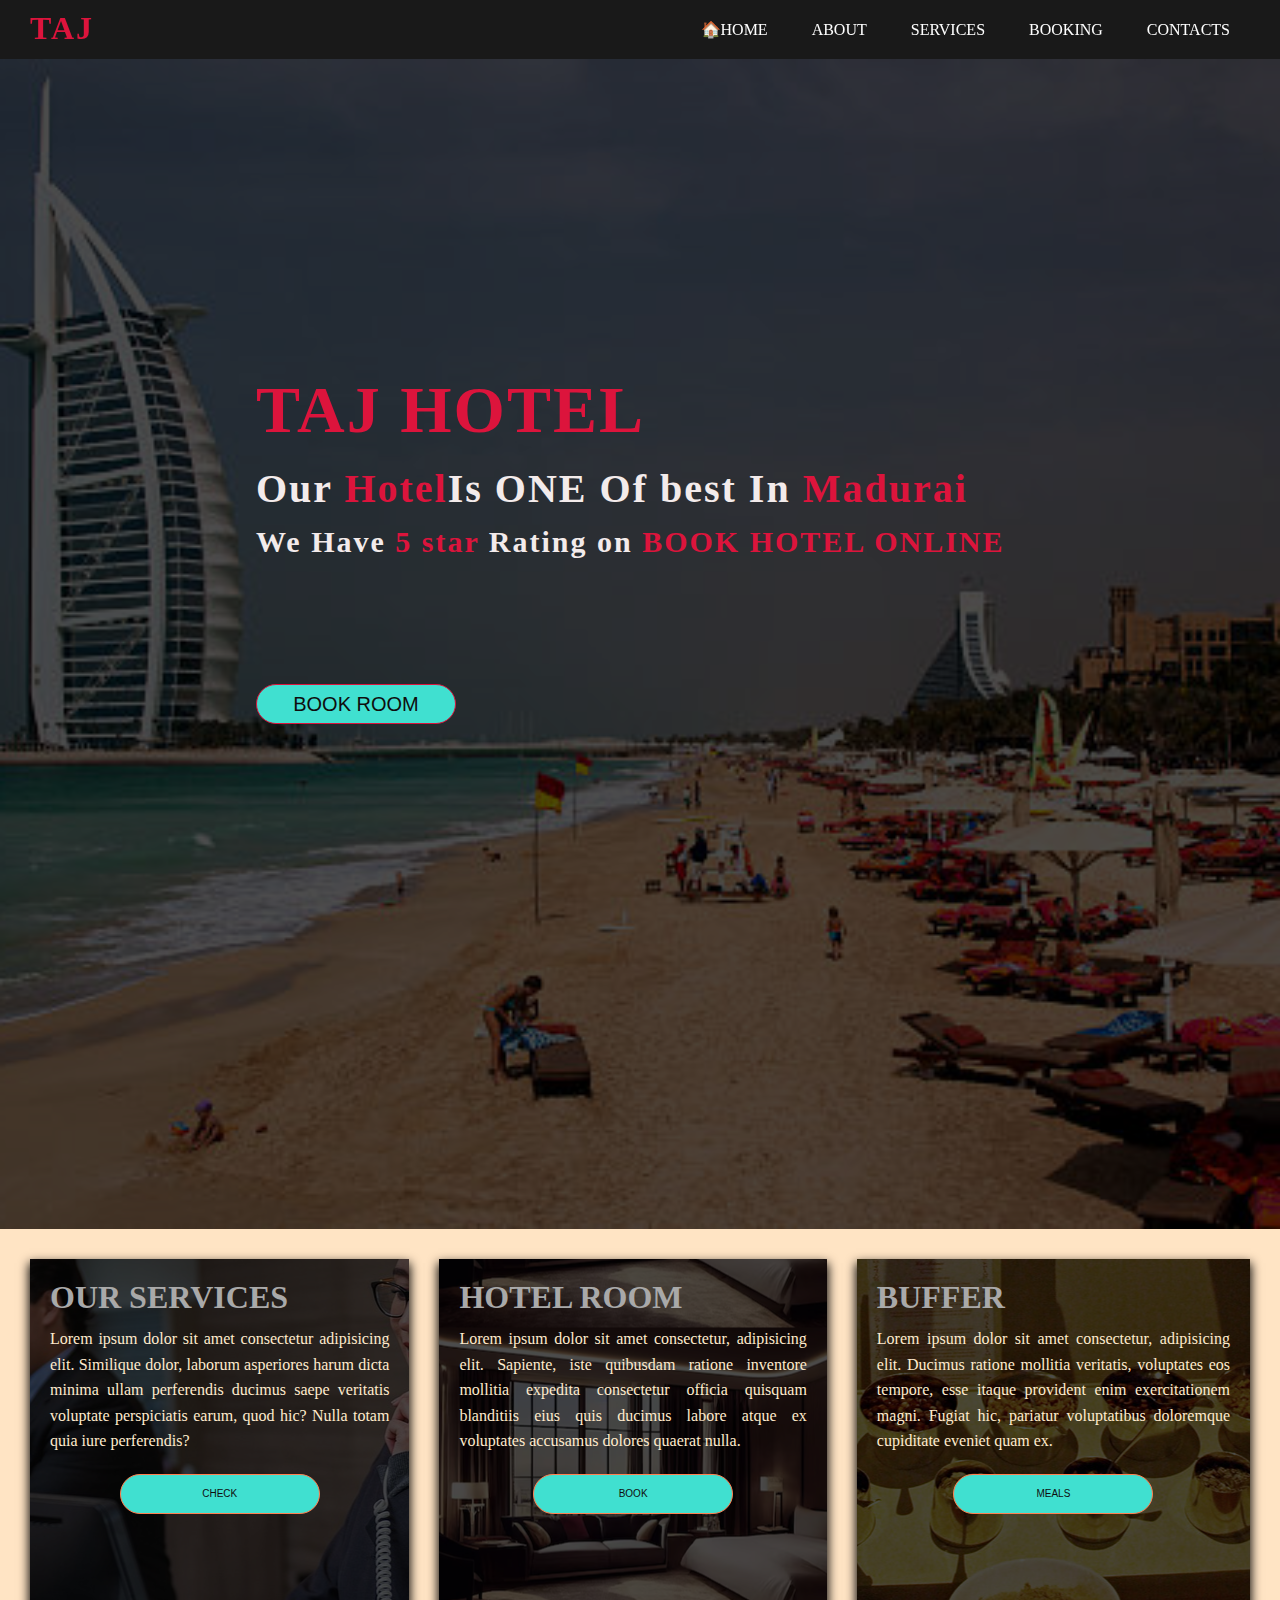
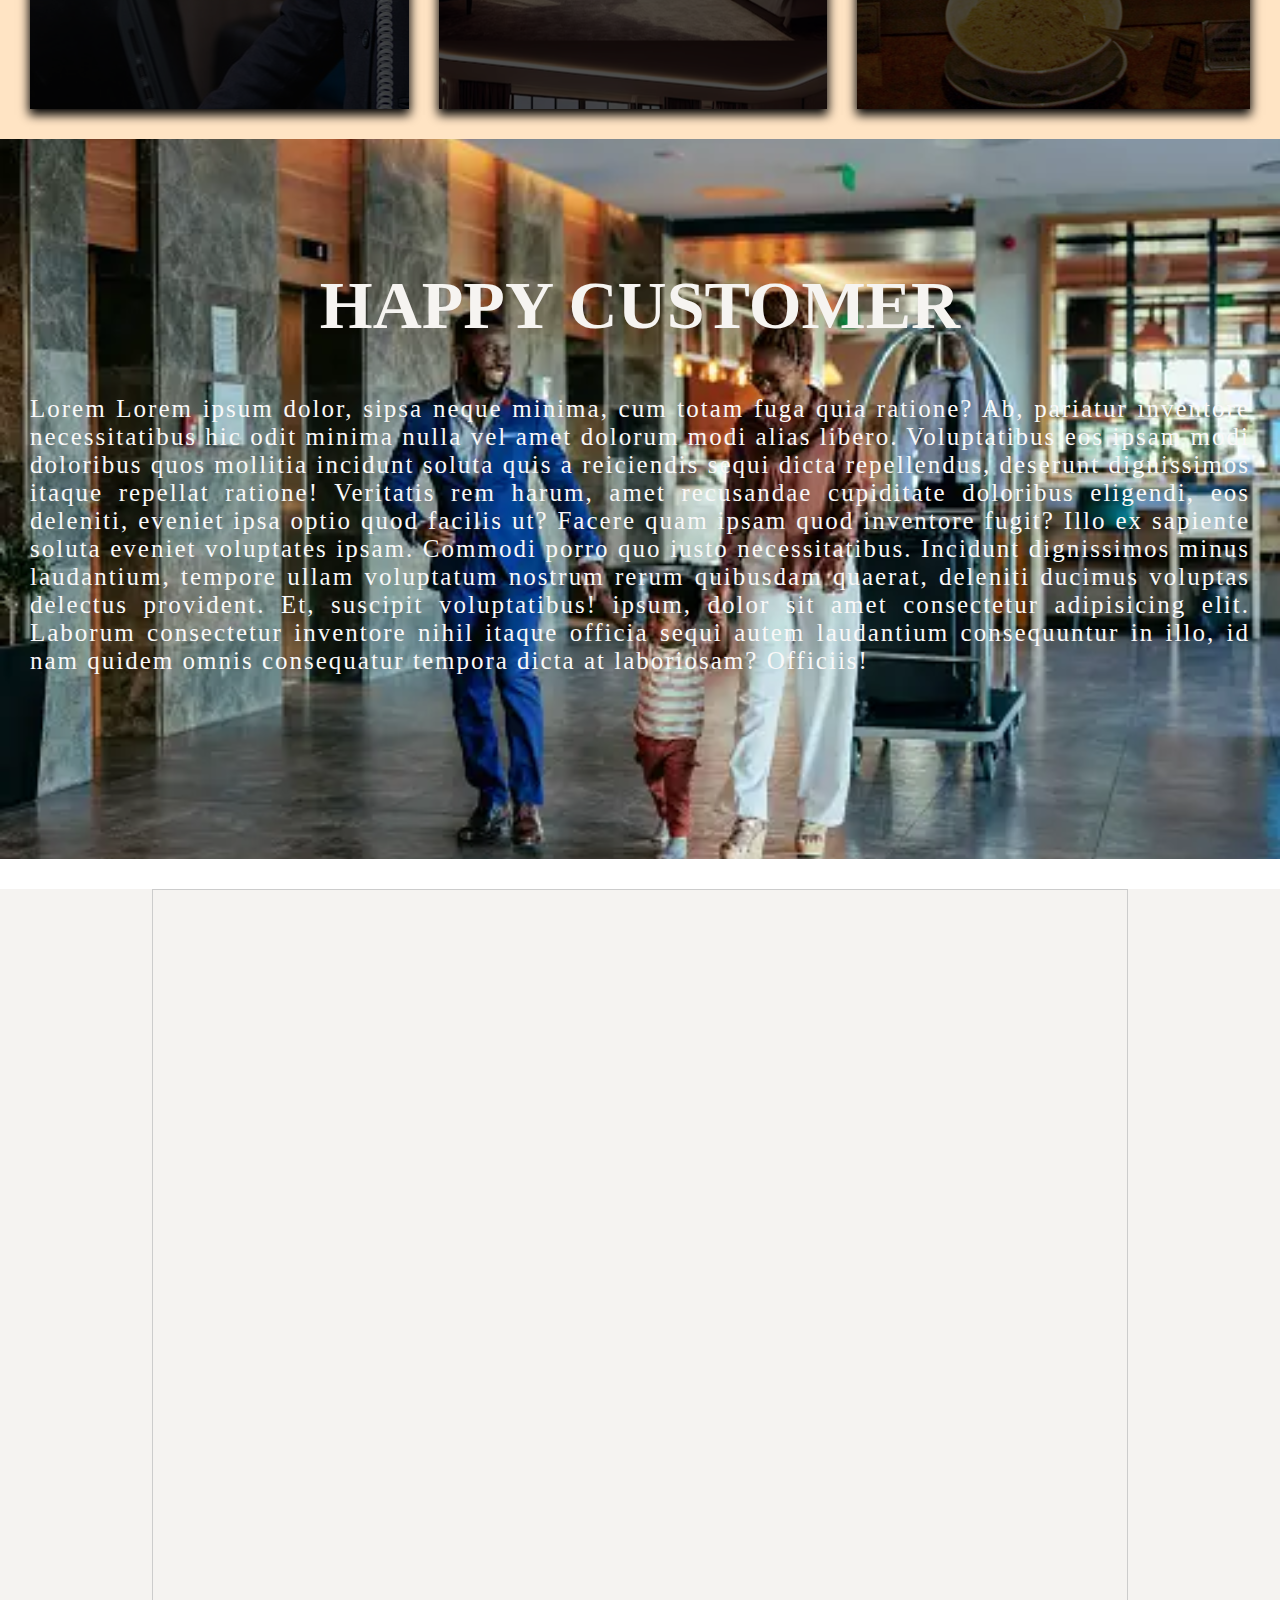
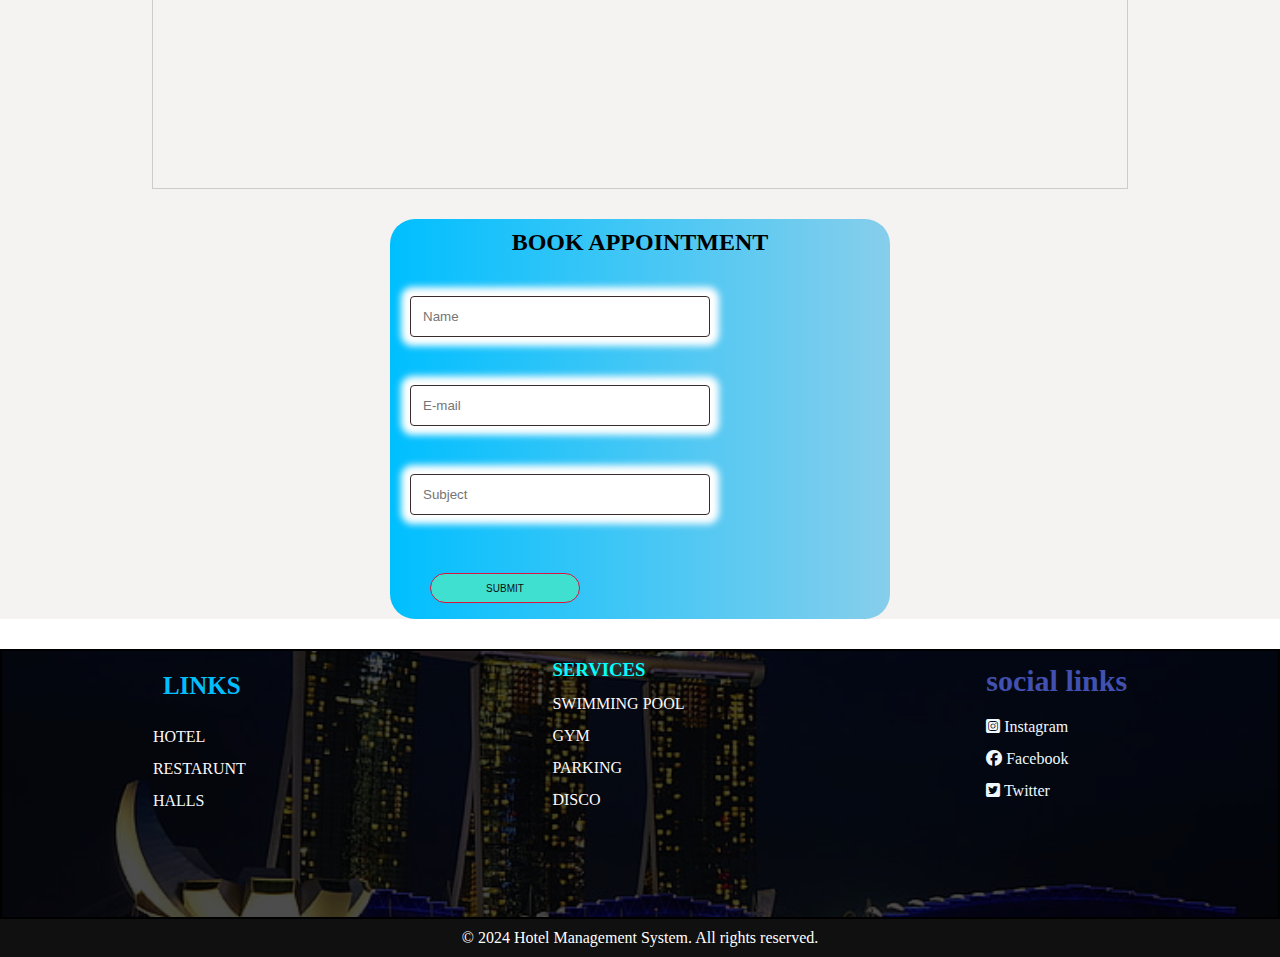
<file: index.html>
<!DOCTYPE html>
<html lang="en">
<head>
    <meta charset="UTF-8">
    <meta name="viewport" content="width=device-width, initial-scale=1.0">
    <title>hotel management</title>
    <link rel="stylesheet" href="style.css">
    <link rel="stylesheet" href="https://cdnjs.cloudflare.com/ajax/libs/font-awesome/6.5.2/css/all.min.css">
    
</head>
<body>
    <nav>
        <div class="head"> 
            <div class="top"><h1>TAJ</h1></div>
            <div class="menu-1">
                <li><a href="home.html">🏠HOME</a></li>
                <li><a href="about.html">ABOUT</a></li>
                <li><a href="sevices .html">SERVICES</a></li>
                <li><a href="book.html">BOOKING</a></li>
                <li><a href="contact.html">CONTACTS</a></li>
            </div>
        </div>
    </nav>
    

    <section>
        <div class="tophead">
            <div class="initial">
                <h1><span>TAJ HOTEL</span></h1>
                <h2>Our <span>Hotel</span>Is ONE Of best In <span>Madurai</span>
                </h2>
                <h3>We Have <span> 5 star</span> Rating on <span>BOOK HOTEL ONLINE</span></h3>
            </div>
            <div class="btn">
                <a href="book.html"><button>BOOK ROOM</button></a>
            </div>
        </div>
    </section>

    <section> 
        <div class="container">
            <div class="box-details">
                <div class="box">
                    <h1>OUR SERVICES</h1>
                    <p>Lorem ipsum dolor sit amet consectetur adipisicing elit. Similique dolor, laborum asperiores harum dicta minima ullam perferendis ducimus saepe veritatis voluptate perspiciatis earum, quod hic? Nulla totam quia iure perferendis?
                    </p>
                </div>
                <div class="btn1">
                    <button>CHECK</button>
                </div>
            </div>
        

            <div class="box-details1">
                <div class="box">
                    <h1>HOTEL ROOM</h1>
                    <p>Lorem ipsum dolor sit amet consectetur, adipisicing elit. Sapiente, iste quibusdam ratione inventore mollitia expedita consectetur officia quisquam blanditiis eius quis ducimus labore atque ex voluptates accusamus dolores quaerat nulla.  
                    </p>
                </div>
                <div class="btn2">
                    <button>BOOK</button>
                </div>
            </div>
    
            <div class="box-details2">
                <div class="box">
                    <h1>BUFFER</h1>
                    <p>Lorem ipsum dolor sit amet consectetur, adipisicing elit. Ducimus ratione mollitia veritatis, voluptates eos tempore, esse itaque provident enim exercitationem magni. Fugiat hic, pariatur voluptatibus doloremque cupiditate eveniet quam ex.
                    </p>
                </div>
                <div class="btn3">
                    <button>MEALS</button>
                </div>
            </div>
        </div>
    </section>
    
    <section>
        <div class="container2">
            <div class="content">
                <h1>HAPPY CUSTOMER</h1>
                <p>Lorem Lorem ipsum dolor, sipsa neque minima, cum totam fuga quia ratione? Ab, pariatur inventore necessitatibus hic odit minima nulla vel amet dolorum modi alias libero. Voluptatibus eos ipsam modi doloribus quos mollitia incidunt soluta quis a reiciendis sequi dicta repellendus, deserunt dignissimos itaque repellat ratione! Veritatis rem harum, amet recusandae cupiditate doloribus eligendi, eos deleniti, eveniet ipsa optio quod facilis ut? Facere quam ipsam quod inventore fugit? Illo ex sapiente soluta eveniet voluptates ipsam. Commodi porro quo iusto necessitatibus. Incidunt dignissimos minus laudantium, tempore ullam voluptatum nostrum rerum quibusdam quaerat, deleniti ducimus voluptas delectus provident. Et, suscipit voluptatibus! ipsum, dolor sit amet consectetur adipisicing elit. Laborum consectetur inventore nihil itaque officia sequi autem laudantium consequuntur in illo, id nam quidem omnis consequatur tempora dicta at laboriosam? Officiis! </p>
            </div>
        </div>
    </section>

    <section class="form-1">
        <div class="video">
            <iframe src="https://www.youtube.com/embed/8Tq0ogCas58?si=lwFHp_ZXJguwrWLc" title="YouTube video player" frameborder="0" allow="accelerometer; autoplay; clipboard-write; encrypted-media; gyroscope; picture-in-picture; web-share" referrerpolicy="strict-origin-when-cross-origin" allowfullscreen style="border: 1px solid #ccc;"> </iframe> 
        </div>
        <div class="wholeclass">
            <div class="contact">
                <h2>BOOK APPOINTMENT</h2>
                <div class="form">
                    <input type="text" placeholder="Name">
                    <br>
                    <input type="text" placeholder="E-mail">
                    <br>
                    <input type="text" placeholder="Subject">
                    <div>
                        <br>
                        <button>SUBMIT</button>
                    </div>
                </div>
            </div>
        </div>
    </section>

    <section>
        <div class="footer-6">
            <div class="footer-1">
              <h3>LINKS</h3>
              <li><a href="">HOTEL</a></li>
              <li><a href="">RESTARUNT</a></li>
              <li><a href=""></a>HALLS</li>
            </div>
        
            <div class="footer-2">
              <h3>SERVICES</h3>
              <li><a href="">SWIMMING POOL</a></li>
              <li><a href="">GYM</a></li>
              <li><a href="">PARKING</a></li>
              <li><a href="">DISCO</a></li>
            </div>
        
            <div class="footer-3">
                <h3>social links</h3>
                <ul>
                    <li>
                        <i class="fa-brands fa-square-instagram"></i>
                        <a href="">Instagram</a>
                    </li>
                    <li>
                        <i class="fa-brands fa-facebook"></i>
                        
                        <a href="">Facebook</a>
                    </li>
                    <li>
                        <i class="fa-brands fa-square-twitter"></i>
                    
                        <a href="">Twitter</a>
                    </li>
                </ul>
            </div>
        </div>
        
    </section>
    <footer>
        <p>&copy; 2024 Hotel Management System. All rights reserved.</p>
    </footer>
    
</body>
</html>
</file>
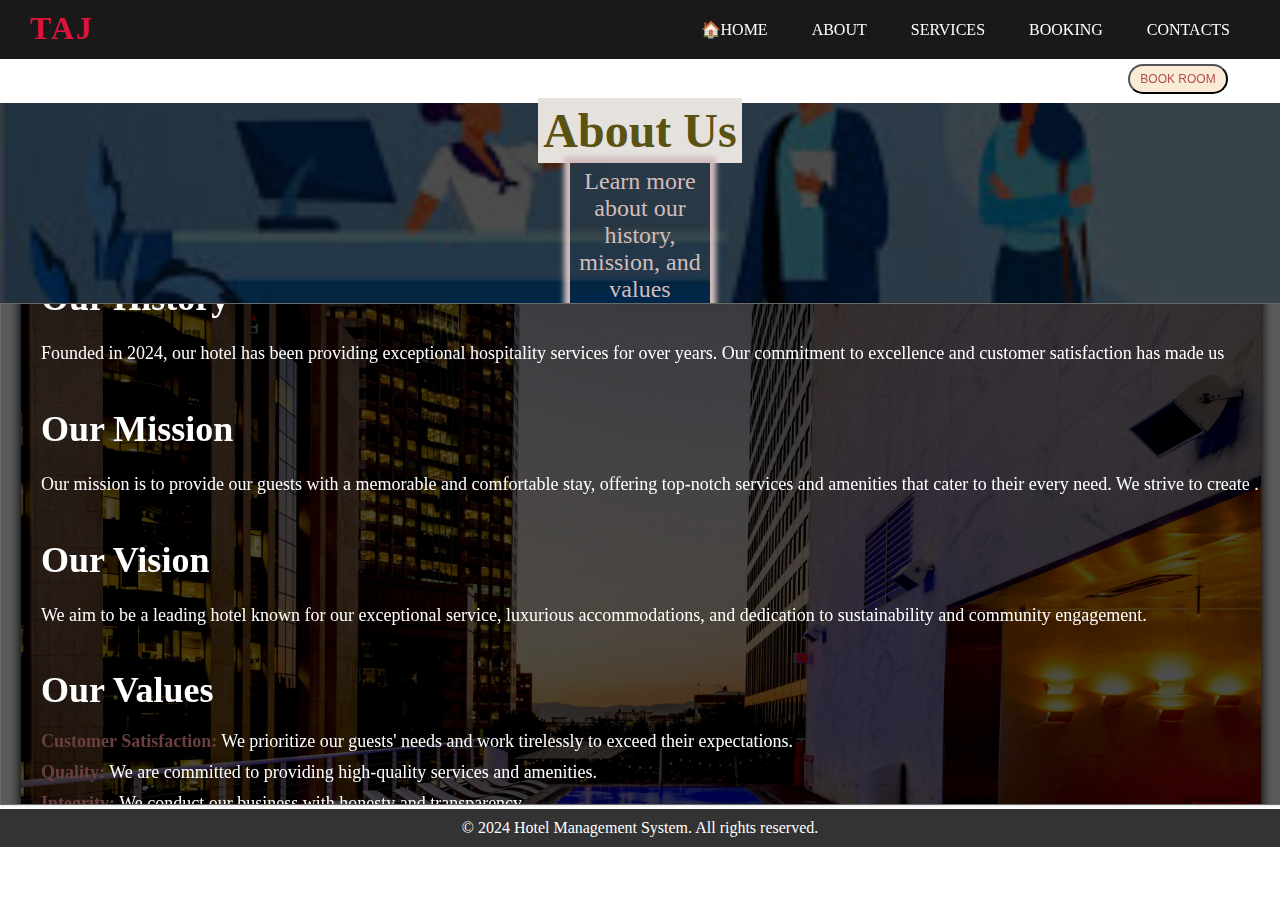
<file: about.html>
<!DOCTYPE html>
<html lang="en">
<head>
    <meta charset="UTF-8">
    <meta name="viewport" content="width=device-width, initial-scale=1.0">
    <title>About Us - Hotel Management System</title>
    <link rel="stylesheet" href="abt.css">
    <body>
        
    </head>
        <nav>
            <div class="head"> 
                <div class="top"><h1>TAJ</h1></div>
                <div class="menu-1">
                    <li><a href="home.html">🏠HOME</a></li>
                    <li><a href="about.html">ABOUT</a></li>
                    <li><a href="sevices .html">SERVICES</a></li>
                    <li><a href="book.html">BOOKING</a></li>
                    <li><a href="contact.html">CONTACTS</a></li>
                </div>
            </div>
        </nav>
        
        <marquee behavior="alternate" direction="left" c>
            <div class="book">
                
                 <a href="book.html"><button>BOOK ROOM</button></a>
            </div>
        
        </marquee>
    
    <section class="about-header">
        <h1>About Us</h1>
        <p>Learn more about our history, mission, and values</p>
    </section>
    <section class="mart">
           <marquee behavior="alternate" direction="Up">
    <section class="about-content">
        <div class="about-section">
            <h2>Our History</h2>
            <p>Founded in 2024, our hotel has been providing exceptional hospitality services for over years. Our commitment to excellence and customer satisfaction has made us  </p>
        </div>
        <div class="about-section">
            <h2>Our Mission</h2>
            <p>Our mission is to provide our guests with a memorable and comfortable stay, offering top-notch services and amenities that cater to their every need. We strive to create .</p>
        </div>
        <div class="about-section">
            <h2>Our Vision</h2>
            <p>We aim to be a leading hotel known for our exceptional service, luxurious accommodations, and dedication to sustainability and community engagement. </p>
        </div>

        
        <div class="about-section">
            <h2>Our Values</h2>
            <ul>
                <li><strong>Customer Satisfaction:</strong> We prioritize our guests' needs and work tirelessly to exceed their expectations.</li>
                <li><strong>Quality:</strong> We are committed to providing high-quality services and amenities.</li>
                <li><strong>Integrity:</strong> We conduct our business with honesty and transparency.</li>
                <li><strong>Sustainability:</strong> We implement eco-friendly practices to minimize our environmental impact.</li>
                <li><strong>Community:</strong> We support and engage with the local community through various initiatives.</li>
            </ul>
        </div>
        </marquee>
    </section>
 </section>

    <footer>
        <p>&copy; 2024 Hotel Management System. All rights reserved.</p>
    </footer>
</body>
</html>
</file>
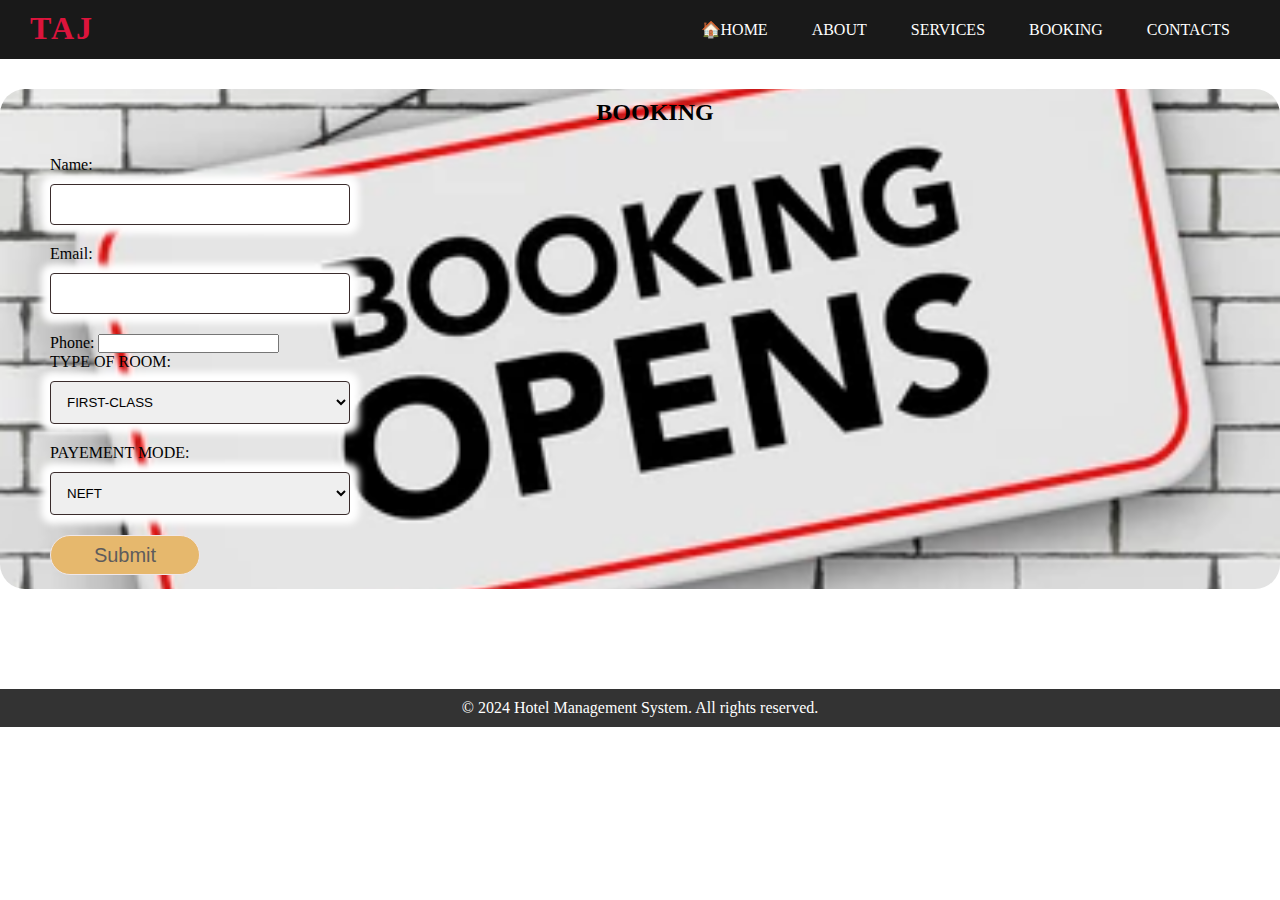
<file: book.html>
<!DOCTYPE html>
    <html lang="en">
    <head>
        <meta charset="UTF-8">
        <meta name="viewport" content="width=device-width, initial-scale=1.0">
        <title>Document</title>
        <link rel="stylesheet" href="book.css">
    </head>
    <body>
        <nav>
            <div class="head"> 
                <div class="top"><h1>TAJ</h1></div>
                <div class="menu-1">
                    <li><a href="home.html">🏠HOME</a></li>
                    <li><a href="about.html">ABOUT</a></li>
                    <li><a href="sevices .html">SERVICES</a></li>
                    <li><a href="book.html">BOOKING</a></li>
                    <li><a href="contact.html">CONTACTS</a></li>
                </div>
            </div>
        </nav>
        <div class="bookroom">
            <h2>BOOKING</h2>
            <div class="bbookroom">
            <form action="" method="post">
                <label for="name">Name:</label>
                <input type="text" id="name" name="name" required>
    
                <label for="email">Email:</label>
                <input type="text" id="email" name="email" required><br>
    
                <label for="phone">Phone:</label>
                <input type="tel" id="phone" name="phone" required>
                <br>
    
                
                    <label for="ROOOMTYPE">TYPE OF ROOM:</label>
              <select name="BOOKING" id="BOOKING">    
                 <option value="FIRST-CLASS">FIRST-CLASS</option>
                  <option value="SECOND-CLASS">SECOND-CLASS</option>
                  <option value="THIRD-CLASS">THIRD-CLASS</option>
               </select>

                </textarea>
                <label for="PAYEMENT MODE">PAYEMENT MODE:</label>
              <select name="transaction" id="transaction">    
                 <option value="NEFT">NEFT</option>
                  <option value="UPI">UPI</option>
                  <option value="NET BANKING">NET BANKING</option>
                 <option value="CRETIT CARD">CREDIT CARD</option>
               </select>

            </form>
            <a href="trial.html"><button>Submit</button></a>
            
        </div>    
    </div>
    <footer>
        <p>&copy; 2024 Hotel Management System. All rights reserved.</p>
    </footer>
    </body>
    </html>
</file>
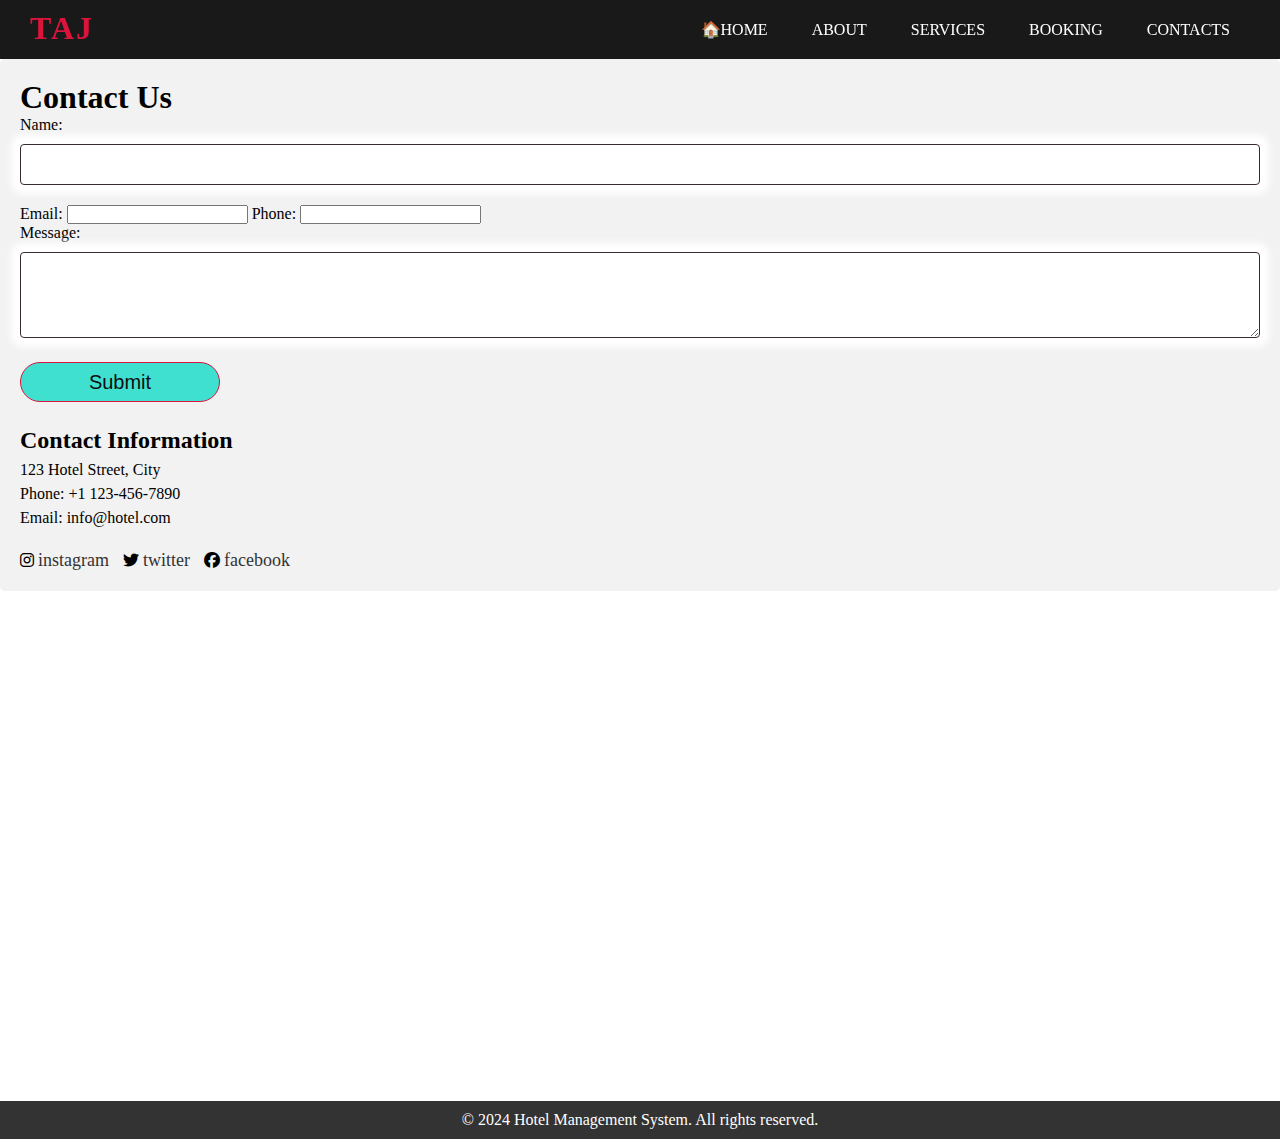
<file: contact.html>
<!DOCTYPE html>
<html lang="en">
<head>
    <meta charset="UTF-8">
    <meta name="viewport" content="width=device-width, initial-scale=1.0">
    <link rel="stylesheet" href="contact.css"> 
    <title>Contact Us</title>
    <link rel="stylesheet" href="https://cdnjs.cloudflare.com/ajax/libs/font-awesome/6.5.2/css/all.min.css">
</head>
<body>
    <nav>
        <div class="head"> 
            <div class="top"><h1>TAJ</h1></div>
            <div class="menu-1">
                <li><a href="home.html">🏠HOME</a></li>
                <li><a href="about.html">ABOUT</a></li>
                <li><a href="sevices .html">SERVICES</a></li>
                <li><a href="book.html">BOOKING</a></li>
                <li><a href="contact.html">CONTACTS</a></li>
            </div>
        </div>
    </nav>
    <section>
        <div class="contact-container">
            <h1>Contact Us</h1>
            <form action="" method="post">
                <label for="name">Name:</label>
                <input type="text" id="name" name="name" required>
    
                <label for="email">Email:</label>
                <input type="email" id="email" name="email" required>
    
                <label for="phone">Phone:</label>
                <input type="tel" id="phone" name="phone" required><br>
    
                <label for="message">Message:</label>
                <textarea id="message" name="message" rows="4" required></textarea>
    
                <button type="submit">Submit</button>
            </form>
    
            <div class="contact-info">
                <h2>Contact Information</h2>
                <p>123 Hotel Street, City</p>
                <p>Phone: +1 123-456-7890</p>
                <p>Email: info@hotel.com</p>
            </div>
    
            <div class="social-links">
                <ul>
                    <li>
                        <i class="fa-brands fa-instagram"></i> 
                        <a href="#">instagram</a></li>
                    <li>
                        <i class="fa-brands fa-twitter"></i>
                        <a href="#">twitter</a></li>
                    <li>
                        <i class="fa-brands fa-facebook"></i>
                        <a href="#">facebook</a>
                    </li>
                </ul>
            </div>
        </div>
    </section>
    <footer>
        <div class="map">
            <iframe src="https://www.google.com/maps/embed?pb=!1m18!1m12!1m3!1d3921.0161791284313!2d77.0337693748807!3d10.655850689485726!2m3!1f0!2f0!3f0!3m2!1i1024!2i768!4f13.1!3m3!1m2!1s0x3ba8370d5cf1c86f%3A0x50220f1c97a228c5!2sDr.%20Mahalingam%20College%20of%20Engineering%20and%20Technology!5e0!3m2!1sen!2sin!4v1720521326346!5m2!1sen!2sin" width="600" height="450" style="border:0;" allowfullscreen="" loading="lazy" referrerpolicy="no-referrer-when-downgrade"></iframe>
        </div>
        <div class="copyright">
            <p>&copy; 2024 Hotel Management System. All rights reserved.</p>
        </div>
    </footer>
</body>
</html>
</file>
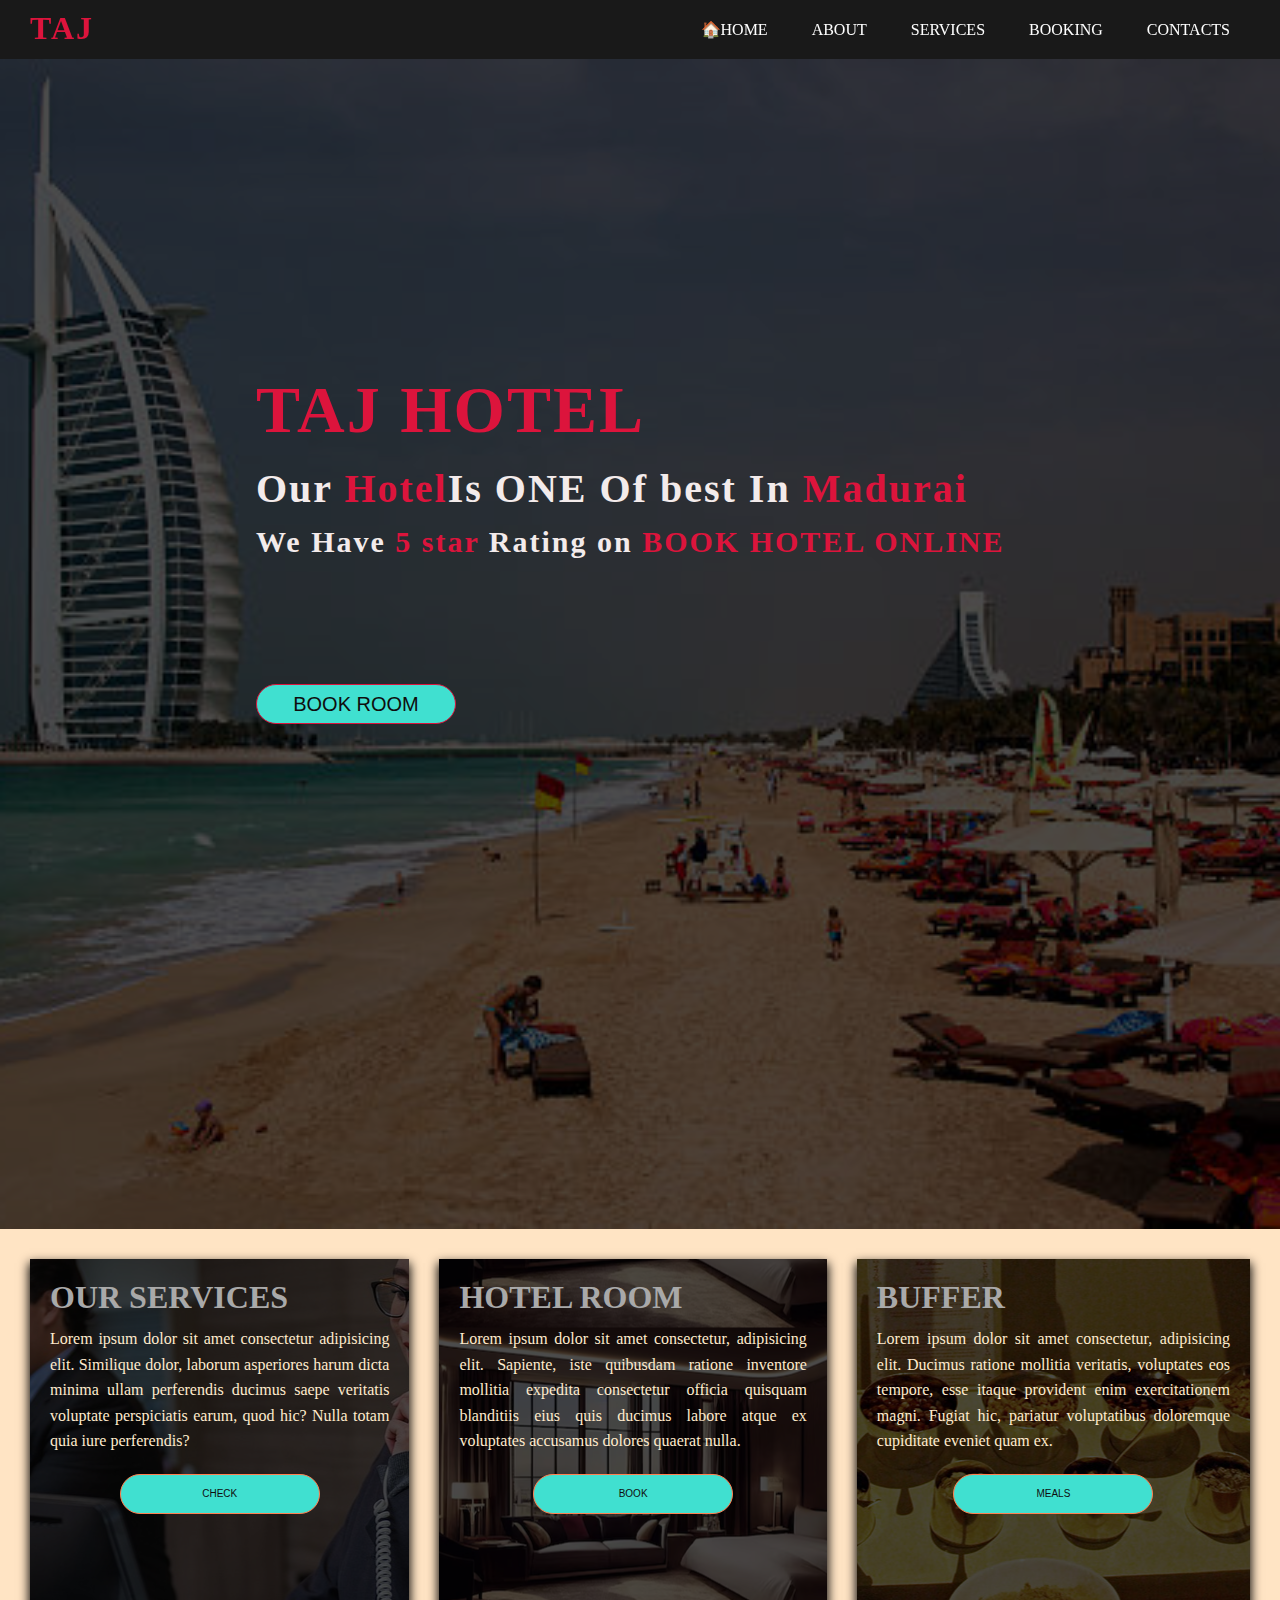
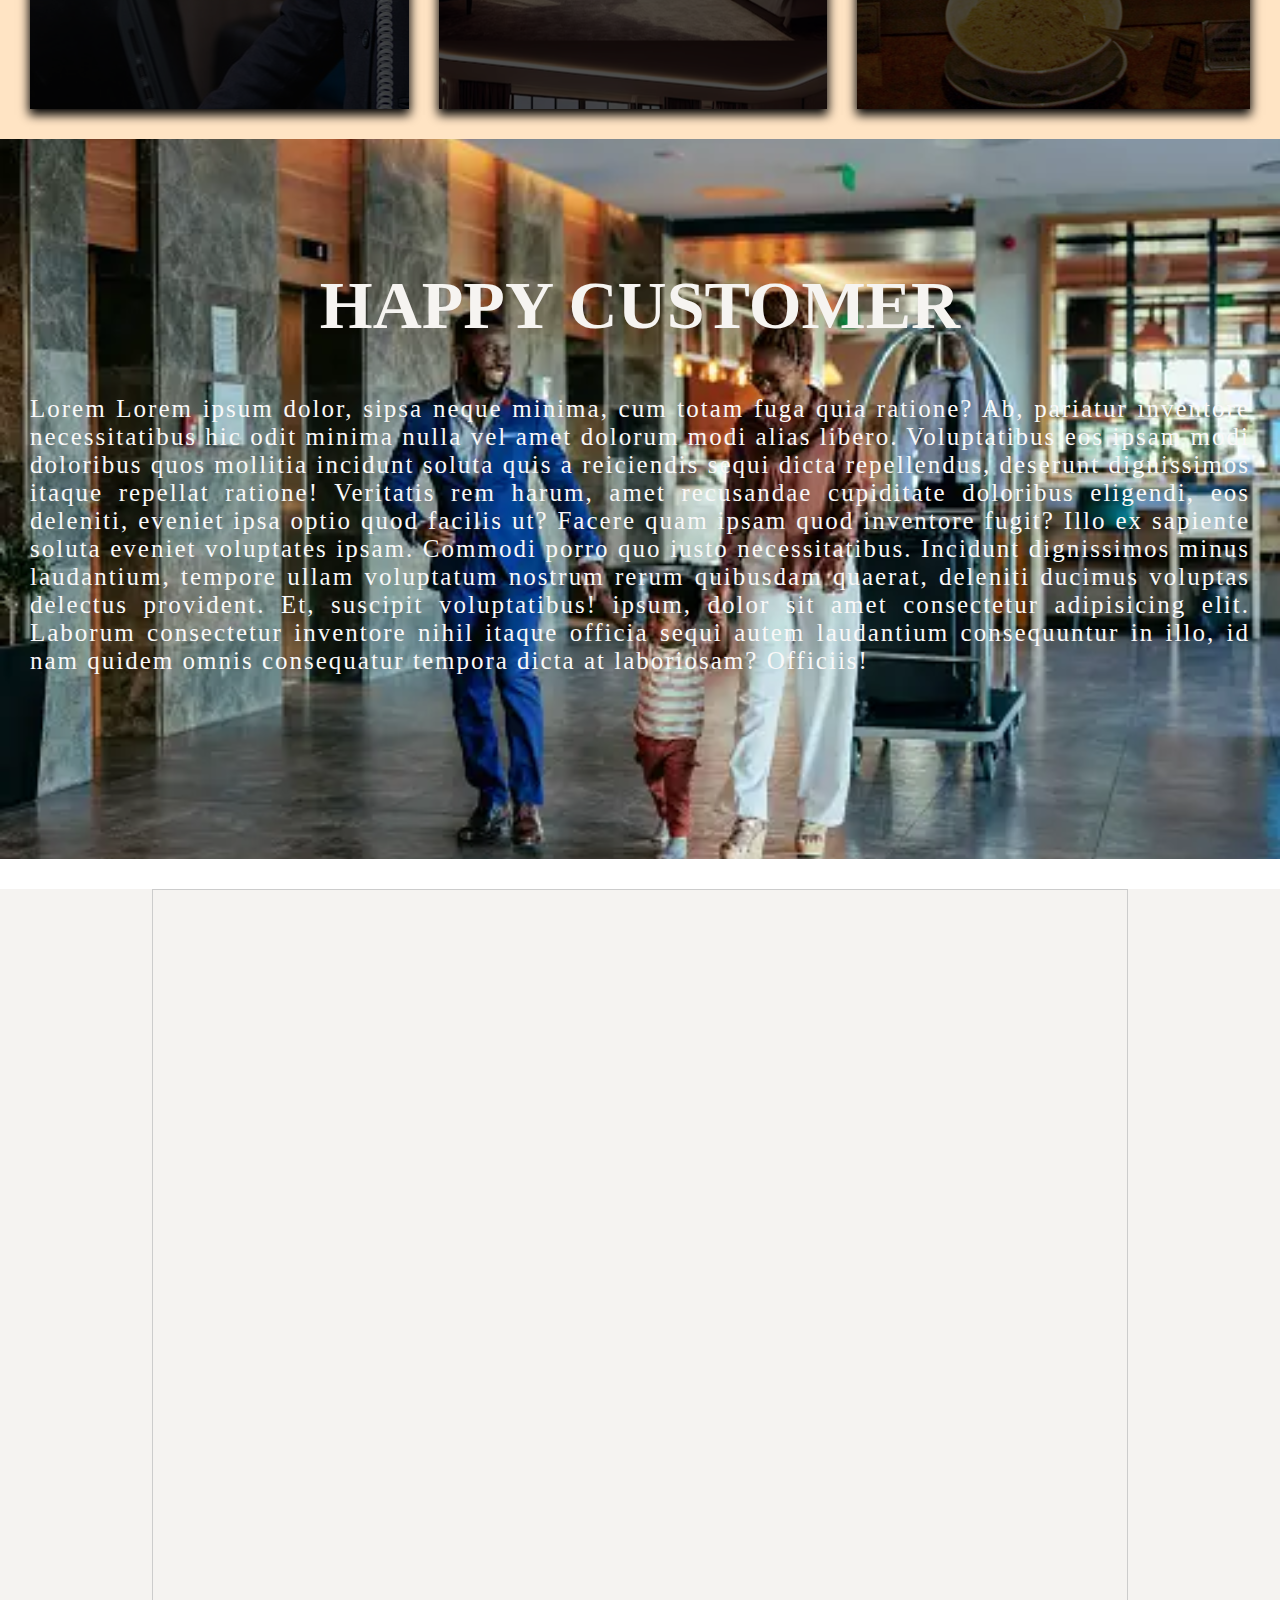
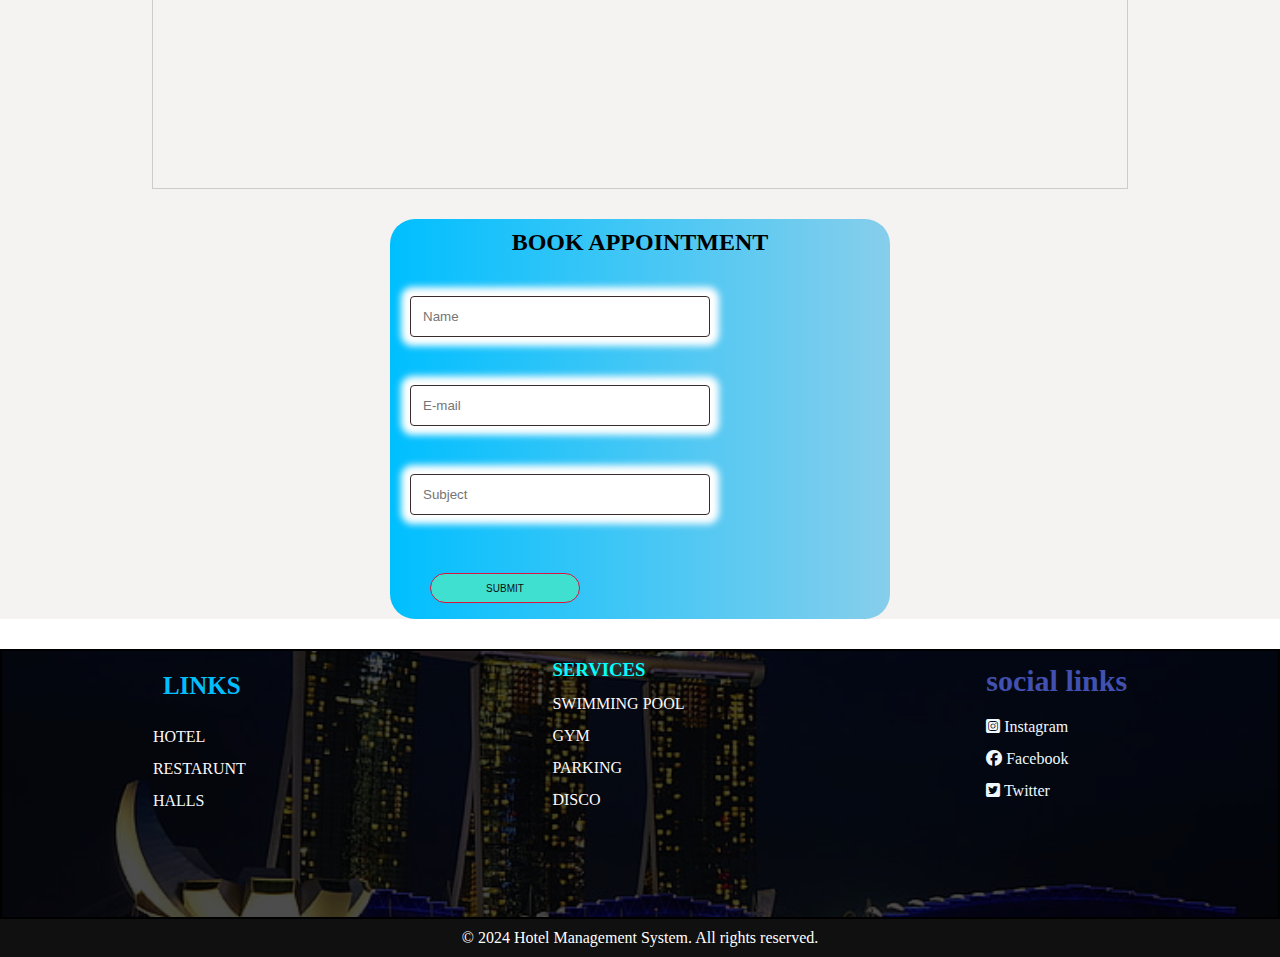
<file: home.html>
<!DOCTYPE html>
<html lang="en">
<head>
    <meta charset="UTF-8">
    <meta name="viewport" content="width=device-width, initial-scale=1.0">
    <title>hotel management</title>
    <link rel="stylesheet" href="style.css">
    <link rel="stylesheet" href="https://cdnjs.cloudflare.com/ajax/libs/font-awesome/6.5.2/css/all.min.css">
    
</head>
<body>
    <nav>
        <div class="head"> 
            <div class="top"><h1>TAJ</h1></div>
            <div class="menu-1">
                <li><a href="home.html">🏠HOME</a></li>
                <li><a href="about.html">ABOUT</a></li>
                <li><a href="sevices .html">SERVICES</a></li>
                <li><a href="book.html">BOOKING</a></li>
                <li><a href="contact.html">CONTACTS</a></li>
            </div>
        </div>
    </nav>
    

    <section>
        <div class="tophead">
            <div class="initial">
                <h1><span>TAJ HOTEL</span></h1>
                <h2>Our <span>Hotel</span>Is ONE Of best In <span>Madurai</span>
                </h2>
                <h3>We Have <span> 5 star</span> Rating on <span>BOOK HOTEL ONLINE</span></h3>
            </div>
            <div class="btn">
                <a href="book.html"><button>BOOK ROOM</button></a>
            </div>
        </div>
    </section>

    <section> 
        <div class="container">
            <div class="box-details">
                <div class="box">
                    <h1>OUR SERVICES</h1>
                    <p>Lorem ipsum dolor sit amet consectetur adipisicing elit. Similique dolor, laborum asperiores harum dicta minima ullam perferendis ducimus saepe veritatis voluptate perspiciatis earum, quod hic? Nulla totam quia iure perferendis?
                    </p>
                </div>
                <div class="btn1">
                    <button>CHECK</button>
                </div>
            </div>
        

            <div class="box-details1">
                <div class="box">
                    <h1>HOTEL ROOM</h1>
                    <p>Lorem ipsum dolor sit amet consectetur, adipisicing elit. Sapiente, iste quibusdam ratione inventore mollitia expedita consectetur officia quisquam blanditiis eius quis ducimus labore atque ex voluptates accusamus dolores quaerat nulla.  
                    </p>
                </div>
                <div class="btn2">
                    <button>BOOK</button>
                </div>
            </div>
    
            <div class="box-details2">
                <div class="box">
                    <h1>BUFFER</h1>
                    <p>Lorem ipsum dolor sit amet consectetur, adipisicing elit. Ducimus ratione mollitia veritatis, voluptates eos tempore, esse itaque provident enim exercitationem magni. Fugiat hic, pariatur voluptatibus doloremque cupiditate eveniet quam ex.
                    </p>
                </div>
                <div class="btn3">
                    <button>MEALS</button>
                </div>
            </div>
        </div>
    </section>
    
    <section>
        <div class="container2">
            <div class="content">
                <h1>HAPPY CUSTOMER</h1>
                <p>Lorem Lorem ipsum dolor, sipsa neque minima, cum totam fuga quia ratione? Ab, pariatur inventore necessitatibus hic odit minima nulla vel amet dolorum modi alias libero. Voluptatibus eos ipsam modi doloribus quos mollitia incidunt soluta quis a reiciendis sequi dicta repellendus, deserunt dignissimos itaque repellat ratione! Veritatis rem harum, amet recusandae cupiditate doloribus eligendi, eos deleniti, eveniet ipsa optio quod facilis ut? Facere quam ipsam quod inventore fugit? Illo ex sapiente soluta eveniet voluptates ipsam. Commodi porro quo iusto necessitatibus. Incidunt dignissimos minus laudantium, tempore ullam voluptatum nostrum rerum quibusdam quaerat, deleniti ducimus voluptas delectus provident. Et, suscipit voluptatibus! ipsum, dolor sit amet consectetur adipisicing elit. Laborum consectetur inventore nihil itaque officia sequi autem laudantium consequuntur in illo, id nam quidem omnis consequatur tempora dicta at laboriosam? Officiis! </p>
            </div>
        </div>
    </section>

    <section class="form-1">
        <div class="video">
            <iframe src="https://www.youtube.com/embed/8Tq0ogCas58?si=lwFHp_ZXJguwrWLc" title="YouTube video player" frameborder="0" allow="accelerometer; autoplay; clipboard-write; encrypted-media; gyroscope; picture-in-picture; web-share" referrerpolicy="strict-origin-when-cross-origin" allowfullscreen style="border: 1px solid #ccc;"> </iframe> 
        </div>
        <div class="wholeclass">
            <div class="contact">
                <h2>BOOK APPOINTMENT</h2>
                <div class="form">
                    <input type="text" placeholder="Name">
                    <br>
                    <input type="text" placeholder="E-mail">
                    <br>
                    <input type="text" placeholder="Subject">
                    <div>
                        <br>
                        <button>SUBMIT</button>
                    </div>
                </div>
            </div>
        </div>
    </section>

    <section>
        <div class="footer-6">
            <div class="footer-1">
              <h3>LINKS</h3>
              <li><a href="">HOTEL</a></li>
              <li><a href="">RESTARUNT</a></li>
              <li><a href=""></a>HALLS</li>
            </div>
        
            <div class="footer-2">
              <h3>SERVICES</h3>
              <li><a href="">SWIMMING POOL</a></li>
              <li><a href="">GYM</a></li>
              <li><a href="">PARKING</a></li>
              <li><a href="">DISCO</a></li>
            </div>
        
            <div class="footer-3">
                <h3>social links</h3>
                <ul>
                    <li>
                        <i class="fa-brands fa-square-instagram"></i>
                        <a href="">Instagram</a>
                    </li>
                    <li>
                        <i class="fa-brands fa-facebook"></i>
                        
                        <a href="">Facebook</a>
                    </li>
                    <li>
                        <i class="fa-brands fa-square-twitter"></i>
                    
                        <a href="">Twitter</a>
                    </li>
                </ul>
            </div>
        </div>
        
    </section>
    <footer>
        <p>&copy; 2024 Hotel Management System. All rights reserved.</p>
    </footer>
    
</body>
</html>
</file>
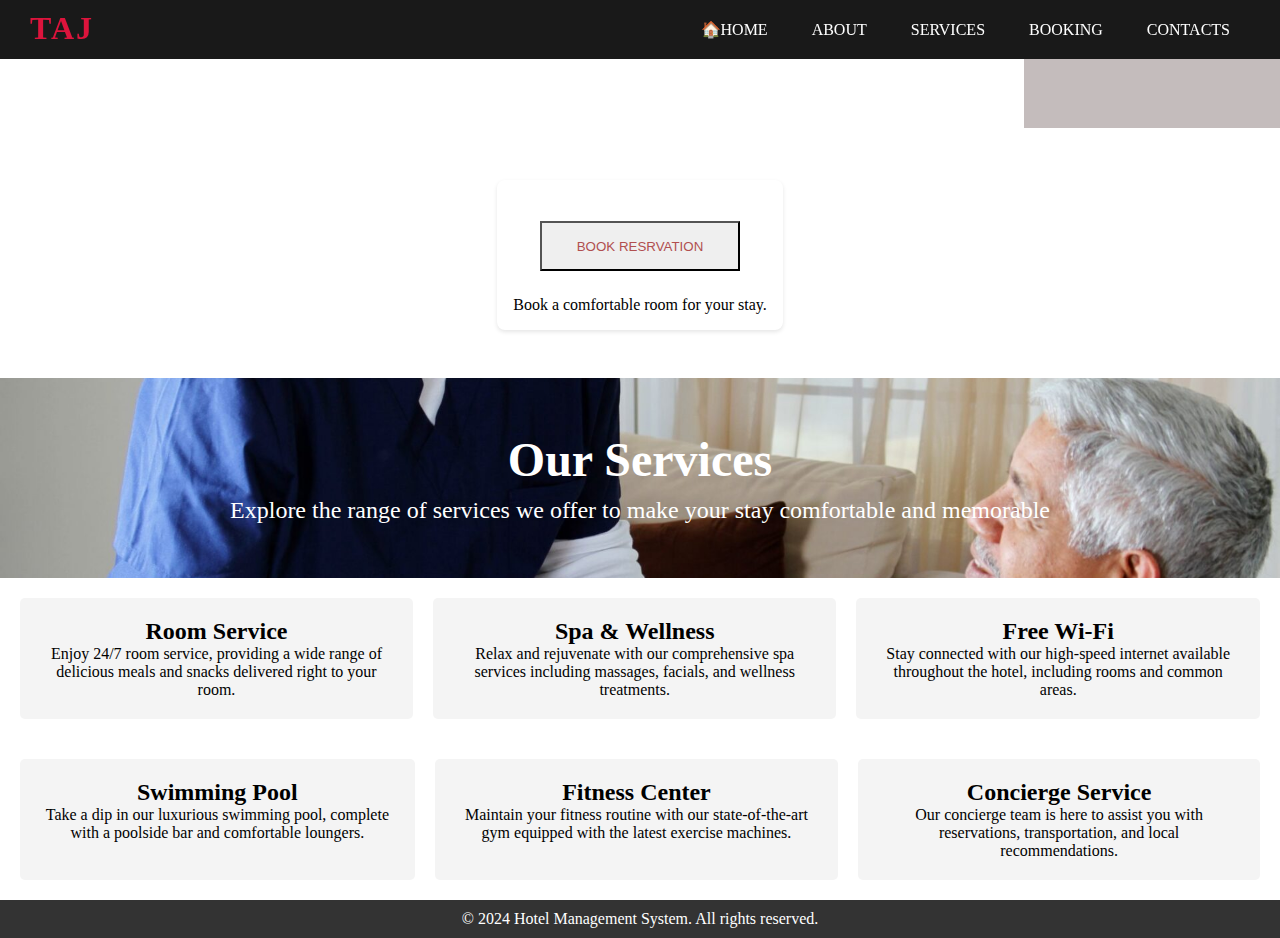
<file: sevices .html>
<!DOCTYPE html>
<html lang="en">
<head>
    <meta charset="UTF-8">
    <meta name="viewport" content="width=device-width, initial-scale=1.0">
    <title>Hotel Services</title>
    <link rel="stylesheet" href="service.css">
</head>
<body>
    <body>
        <nav>
            <div class="head"> 
                <div class="top"><h1>TAJ</h1></div>
                <div class="menu-1">
                    <li><a href="home.html">🏠HOME</a></li>
                    <li><a href="about.html">ABOUT</a></li>
                    <li><a href="sevices .html">SERVICES</a></li>
                    <li><a href="book.html">BOOKING</a></li>
                    <li><a href="contact.html">CONTACTS</a></li>
                </div>
            </div>
        </nav>
        
    
    
    <marquee behavior="alternate" direction="left">
    <header>
        <h1>Our Services</h1>
    </header>
</marquee>
    <section class="services">
        <div class="service">
            <a href="book.html"><button>BOOK RESRVATION</button></a>
            <p>Book a comfortable room for your stay.</p>
        </div>
    </section>

    <section class="services-header">
        <h1>Our Services</h1>
        <p>Explore the range of services we offer to make your stay comfortable and memorable</p>
    </section>

    <section>
        <div class="services-list">
            <div class="service-item">
                <h2>Room Service</h2>
                <p>Enjoy 24/7 room service, providing a wide range of delicious meals and snacks delivered right to your room.</p>
            </div>
            <div class="service-item">
                <h2>Spa & Wellness</h2>
                <p>Relax and rejuvenate with our comprehensive spa services including massages, facials, and wellness treatments.</p>
            </div>
            <div class="service-item">
                <h2>Free Wi-Fi</h2>
                <p>Stay connected with our high-speed internet available throughout the hotel, including rooms and common areas.</p>
            </div>
        </div>

        <div class="services-list">
            <div class="service-item">
                <h2>Swimming Pool</h2>
                <p>Take a dip in our luxurious swimming pool, complete with a poolside bar and comfortable loungers.</p>
            </div>
            <div class="service-item">
                <h2>Fitness Center</h2>
                <p>Maintain your fitness routine with our state-of-the-art gym equipped with the latest exercise machines.</p>
            </div>
            <div class="service-item">
                <h2>Concierge Service</h2>
                <p>Our concierge team is here to assist you with reservations, transportation, and local recommendations.</p>
            </div>
        </div>
    </section>

    <footer>
        <p>&copy; 2024 Hotel Management System. All rights reserved.</p>
    </footer>
</body>
</html>
</file>
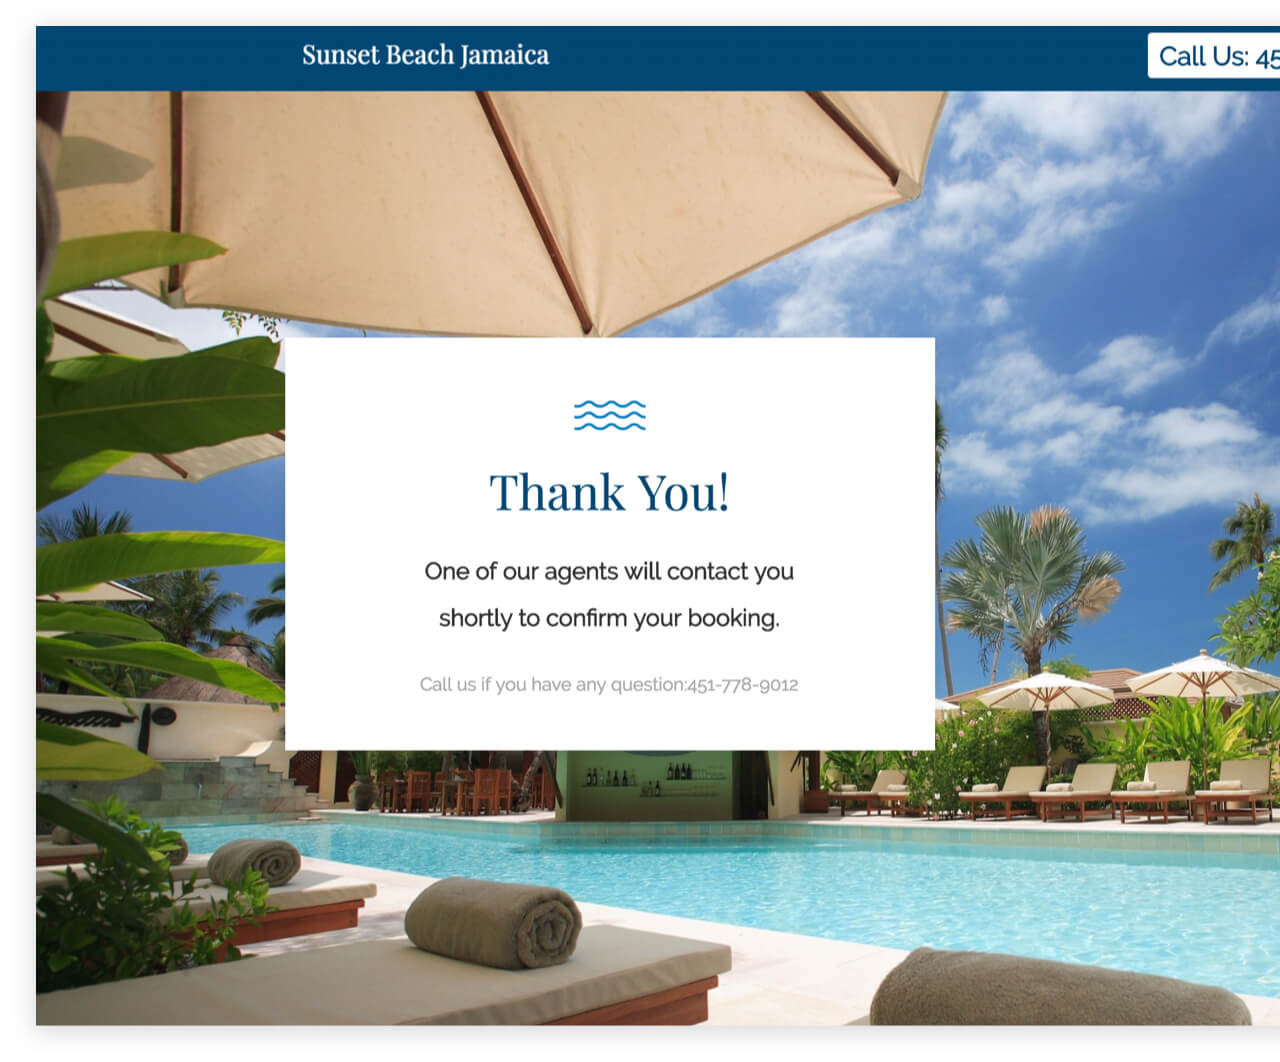
<file: trial.html>
<!DOCTYPE html>
  <html lang="en">
  <head>
    <meta charset="UTF-8">
    <meta name="viewport" content="width=device-width, initial-scale=1.0">
    <title>Document</title>
  </head>
  <body>
    <img src="images/book.jpg" alt="">

    </html>  
  </body>
</file>
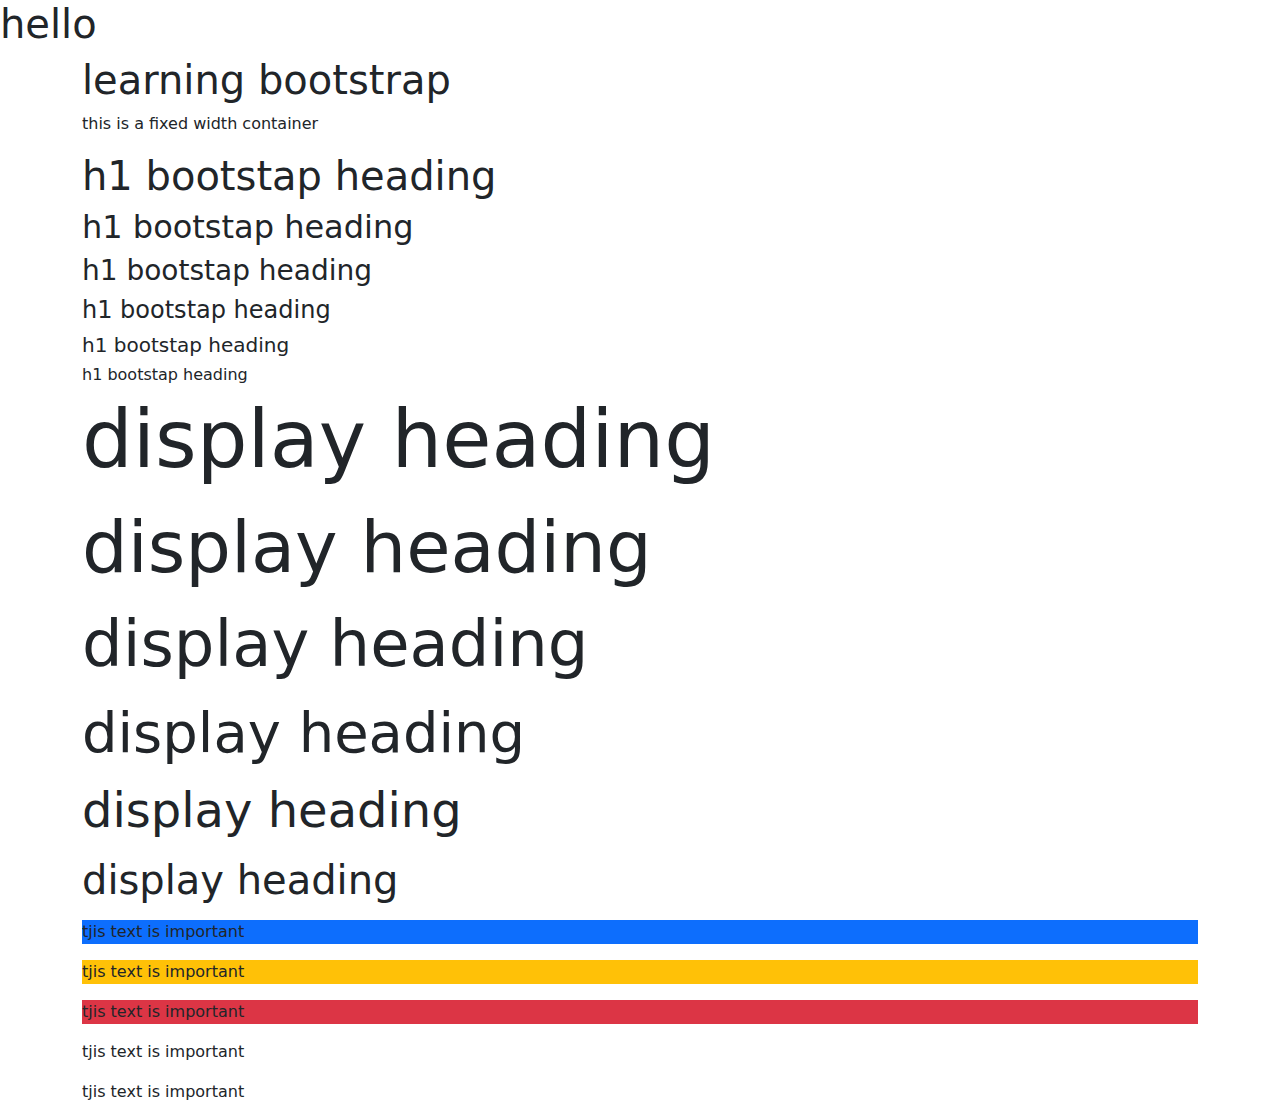
<file: video.html>
<!DOCTYPE html>
<html lang="en">
<head>
    <meta charset="UTF-8">
    <meta name="viewport" content="width=device-width, initial-scale=1.0">
    <title>Document</title>
    <link href="https://cdn.jsdelivr.net/npm/bootstrap@5.3.3/dist/css/bootstrap.min.css" rel="stylesheet" integrity="sha384-QWTKZyjpPEjISv5WaRU9OFeRpok6YctnYmDr5pNlyT2bRjXh0JMhjY6hW+ALEwIH" crossorigin="anonymous">
</head>
<body>
    
    
    <h1> hello</h1>

    <script src="https://cdn.jsdelivr.net/npm/bootstrap@5.3.3/dist/js/bootstrap.bundle.min.js" integrity="sha384-YvpcrYf0tY3lHB60NNkmXc5s9fDVZLESaAA55NDzOxhy9GkcIdslK1eN7N6jIeHz" crossorigin="anonymous"></script>
<div class="container">
    <h1>learning bootstrap</h1>
    <p>this is a fixed width container</p>
    <p class="h1">h1 bootstap heading</p>
    <p class="h2">h1 bootstap heading</p>
    <p class="h3">h1 bootstap heading</p>
    <p class="h4">h1 bootstap heading</p>
    <p class="h5">h1 bootstap heading</p>
    <p class="h6">h1 bootstap heading</p>
    <p class="display-1">display heading</p>
    <p class="display-2">display heading</p>
    <p class="display-3">display heading</p>
    <p class="display-4">display heading</p>
    <p class="display-5">display heading</p>
    <p class="display-6">display heading</p>
    <p class="bg-primary">tjis text is important</p>
    <p class="bg-warning">tjis text is important</p>
    <p class="bg-danger">tjis text is important</p>
    <p class="bg-sucess">tjis text is important</p>
    <p class="bg-">tjis text is important</p>
    

    
</div>
</body>
    </html>
</file>
<file: style.css>
*{
    margin: 0%;
    padding: 0%;
    box-sizing: border-box;
    list-style: none;
    text-decoration: none;
}
.head {
    display: flex;
    justify-content: space-between;
    padding: 10px 30px;
    background-color: rgba(0, 0, 0 , 0.9);
    position:sticky;
    left:0px;
    top: 0px;
    z-index: 1;
}
.top{
    font: 18px;
    letter-spacing: 2px;
    color: crimson;

}
.menu-1 li{
    display: inline-block;
    padding: 10px 20px;

}
.menu-1 li a{
    color: white;
    transition: 0.6s;
    text-decoration: none;
}
.menu-1 li a:hover{
    color: rgb(214, 83, 83);
}



.tophead{
    background-image:url('images/burg.jpg') ;
    height: 130vh;
    background-size: cover;
    background-position: center;
    background-color: rgba(0, 0, 0 , 0.7);
    background-blend-mode: darken;
}
.initial{
    top: 40%;
    left: 20%;
    position: absolute;
    color: rgb(243, 235, 235);
    line-height: 1.5;
    letter-spacing: 2px;
}
.initial h1{
    font-size: 66px;

}
.initial h2{
    font-size: 40px;
}
.initial h3{
    font-size: 30px;
}
.btn{
    top: 76%;
    left: 20%;
    position: absolute;
    color: rgb(13, 12, 12);
    line-height: 1.8;
}
.btn button{
    width: 200px;
    height: 40px;
    border-radius:  25px;
    background: turquoise;
    color: rgb(15, 14, 14);
    font-size: 20px;
    border: 1px solid crimson;
    transition: 0.5s;
}
.btn button:hover{
    background: crimson;
    transform: scale(1.1);
}

.container{
    background-color: bisque;
    display: flex;
    column-gap: 30px;
    padding: 30px;
}

.box-details {
    background-color: rgba(0, 0, 0 , 0.7);
    background-image: url(images/our-services.jpg);
    background-position: center;
    background-blend-mode: darken;
    box-shadow: 0 5px 10px 1px black;
    padding: 20px;
    height: 50vh;
}

.box-details1 {
    background-color: rgba(0, 0, 0 , 0.7);
    background-image: url(images/hotel-room.avif);
    background-position: center;
    background-blend-mode: darken;
    box-shadow: 0 5px 10px 1px black;
    padding: 20px;
}

.box-details2 {
    background-color: rgba(0, 0, 0 , 0.7);
    background-image: url(images/buffer-images.jpg);
    background-position: center;
    background-blend-mode: darken;
    box-shadow: 0 5px 10px 1px black;
    padding: 20px;
}

.box h1{
    color: darkgray;
    margin-bottom: 10px;
}

.box p {
    color: blanchedalmond;
    text-align: justify;
    line-height: 1.6;
    margin-bottom: 20px;
}

.btn1 button{
    width: 200px;
    height: 40px;
    border-radius:  25px;
    background: turquoise;
    color: rgb(15, 14, 14);
    font-size: 10px;
    border: 1px solid coral;
    transition: 0.5s;
    display: block;
    margin: 0px auto;
}

.btn1 button:hover{
    background: crimson;
    transform: scale(1.1);
}

.btn2 button{
    width: 200px;
    height: 40px;
    border-radius:  25px;
    background: turquoise;
    color: rgb(15, 14, 14);
    font-size: 10px;
    border: 1px solid coral;
    transition: 0.5s;
    display: block;
    margin: 0px auto;
}

.btn2 button:hover{
    background: crimson;
    transform: scale(1.1);
}

.btn3 button{
    width: 200px;
    height: 40px;
    border-radius:  25px;
    background: turquoise;
    color: rgb(15, 14, 14);
    font-size: 10px;
    border: 1px solid coral;
    transition: 0.5s;
    margin: 0px auto;
    display: block;

}
.btn3 button:hover{
    background: crimson;
    transform: scale(1.1);
}

.container2{
    background-image: url(images/happy-customer.webp);
    background-size: cover;
    background-position:center ;
    background-color: rgba(0, 0, 0 , 0.7);
    background-blend-mode:lighten;
    height: 80vh;
    position: relative;
}

.content {
    position: absolute;
    top: 48%;
    transform: translate(0%, -50%);
}

.content h1{
    text-align: center;
    font-size: 68px;
    color: rgb(246, 244, 241);
    margin-bottom: 20px;
}
.content p{
    padding: 30px;
    font-size: 25px;
    letter-spacing: 2px;
    text-align: justify;
    color: rgb(249, 248, 248);
}

.video {
    margin: 30px;
}

.video iframe{
    display: block;
    margin: 0px auto;
    width: 80%;
    height: 100vh;
}

.form-1{
    background-color: rgb(245, 243, 241);
}
.contact{
    border: none;
    border-radius: 25px;
    width: 500px;
    height: 400px;

    margin-top: 100px;
    background-image: linear-gradient(to left,skyblue,deepskyblue);
    

}
.contact h2{
    text-align: center;
    padding: 10px 0;

}
.form{
    display: flex;
    flex-direction: column;
    width: 300px;
    margin: 20px;
}
.form button{
    width: 150px;
    height: 30px;
    border-radius:  25px;
    background: turquoise;
    color: rgb(15, 14, 14);
    font-size: 10px;
    border: 1px solid crimson;
    transition: 0.5s;
    margin: 20px;


}
.form button:hover{
    background: crimson;
    transform: scale(1.1);

}
.footer-6{
    display: flex;
    justify-content: space-around;
    border: 2px solid;
    width: 100%;
    height: 30vh;
    background-image: url(images/footer.jpg);
    background-position: center;
    background-size: cover;
    background-color: rgba(0, 0, 0 , 0.7);
    background-blend-mode: darken;



}
.footer-1{
    color: aliceblue;
    
    line-height: 2;

    
}
.footer-1 h3{
    margin: 10px;
    font-size: 25px;
    color: deepskyblue;
    
}
.footer-1 li a{
    color: snow;
    transition: 0.6s;
}
.footer-1 li a:hover{
    color: coral;
    
}
.footer-2{
    color: aliceblue;
    
    line-height: 2;
    
}
.footer-2 h3{
    color:aqua;
}
.footer-2 li a{
    color: snow;
    transition: 0.6s;

}
.footer-2 li a:hover{
    color: brown;
}
.footer-3 h3{
    color: rgb(66, 81, 176);
    font-size: 30px;
}
.footer-3 img{

    width: 259px;
    height: 159px;
    border-radius: 40%;
    display: static;
    padding: 10px;
    margin: 20px;
    cursor: pointer;
    column-gap: 10px;
}
 .initial h1 span{
     color:crimson;
}
.initial h2 span{
    color: crimson;
}
.initial h3 span{

    color: crimson;
}
footer {
    background-color: #111010;
    color: white;
    text-align: center;
    padding: 10px 0;
    position: relative;
    bottom: 0;
    width: 100%;
}
.bookroom{
    border: none;
    border-radius: 25px;
    width: 350px;
    height: 500px;
    margin-bottom: 100px;
    padding-left: 30px;
    margin-top: 0px;
    background-image: linear-gradient(to left,rgb(169, 196, 207),rgb(64, 68, 70));
}

.bookroom h2{
    text-align: center;
    padding: 10px 0;
}

.wholeclass {
    margin-bottom: 30px;
}

.wholeclass .contact{
    display: block;
    margin: 0px auto;
}

.bbookroom{
    flex-direction: column;
    width: 300px;
    margin: 20px;
}

input[type="text"], select,textarea{
    width: 100%;
    padding: 12px;
    border: 1px solid #3a2c2c;
    border-radius: 4px;
    box-sizing: border-box;
    margin-top: 10px;
    margin-bottom: 20px;
    resize: vertical;
    box-shadow:0 0 7px 9px white;
} 
.bbookroom button{

    width: 150px;
    height: 40px;
    border-radius:  25px;
    background: rgb(230, 184, 109);
    color: rgb(94, 92, 92);
    font-size: 20px;
    border: 1px solid rgb(240, 232, 234);
    transition: 0.5s;
    justify-content: center;
}
.bbookroom button:hover{
    background: rgb(93, 183, 113);
    transform: scale(1.1);

}

.footer-3 {
    line-height: 2;
}

.footer-3 ul li i, .footer-3 ul li a {
    color: aliceblue;
}
</file>
<file: abt.css>
* {
    margin: 0;
    padding: 0;
}

.head {
    display: flex;
    justify-content: space-between;
    padding: 10px 30px;
    background-color: rgba(0, 0, 0 , 0.9);
    position:sticky;
    left:0px;
    top: 0px;
    z-index: 1;
}
.top{
    font: 18px;
    letter-spacing: 2px;
    color: crimson;

}
.menu-1 li{
    display: inline-block;
    padding: 10px 20px;

}
.menu-1 li a{
    color: white;
    transition: 0.6s;
    text-decoration: none;
}
.menu-1 li a:hover{
    color: rgb(214, 83, 83);
}

.about-header {
    background-image: url('images/about.jpg') ;
    background-repeat: no-repeat;
    background-size: cover;
    background-position: center;
    background-blend-mode: darken;
    color: rgb(55, 14, 14);
    height: 200px;
    width: 100%;
    display: flex;
    flex-direction: column;
    justify-content: center;
    align-items: center;
    text-align: center;
    background-color:rgba(0, 0, 0, 0.7);
}

.mart marquee {
    box-shadow: 0 1px 3px rgba(0, 0, 0, .1);
    border: 1px solid rgba(210, 190, 190, 0.15);
    overflow: hidden;
    position: relative;
    height: 500px;
    width: 100%;
    white-space: nowrap;
    background-color: rgb(89, 91, 91);
}
.about-header h1 {
    font-size: 48px;
    padding: 5px;
    background-color: rgb(229, 225, 221);
    color: #5a5213;
}

.about-header p {
    font-size: 24px;
    color: #d2bdbd;
    box-shadow: 0 0 5pX 6px;
    width: 10%;
    padding: 5px 6px;
}
.about-content {
    padding: 40px 20px;
    max-width: 1200px;
    margin: 0 auto;
    background-image: url(images/aboutsection.jpg);
    background-position: center;
    background-size: cover;
    background-color: rgba(0, 0, 0, 0.7);
    background-blend-mode: darken;
    box-shadow: 0 5px 10px 1px black;
    padding: 20px;
    height: 100vh;


}


.about-section {
    margin-bottom: 40px;
    color: #ffffff;
}

.about-section h2 {
    font-size: 36px;
    margin-bottom: 20px;
    color: #ffffff;
    text-decoration: solid;
}


.about-section p {
    font-size: 18px;
    line-height: 1.6;
    color: #ffffff;
}


.about-section ul {
    list-style-type: none;
    padding: 0;

}


.about-section ul li  {
    font-size: 18px;
    margin-bottom: 10px; 
    color: #ffffff;


}
.about-section ul li strong{
    color: #6b3f3f;

}

footer {
    background-color: #333;
    color: white;
    text-align: center;
    padding: 10px 0;
    position: relative;
    bottom: 0;
    width: 100%;
}
.book button{
    text-decoration:none ;
    font-size: 12px;
    transition: 0.6s;
    box-shadow: #783838;
    width: 100px;
    height: 30px;
    color: #b14f4f;
    justify-content: center;
    border-radius: 20px;
    background-color: antiquewhite;
    
    margin: 5px;
    
}
.book button:hover{
    color: #1d1d1b;
}
</file>
<file: book.css>
*{
    margin: 0%;
    padding: 0%;
    box-sizing: border-box;
    list-style: none;
    text-decoration: none;

}
.head {
    display: flex;
    justify-content: space-between;
    padding: 10px 30px;
    background-color: rgba(0, 0, 0 , 0.9);
    position:sticky;
    left:0px;
    top: 0px;
    z-index: 1;
}
.top{
    font: 18px;
    letter-spacing: 2px;
    color: crimson;

}
.menu-1 li{
    display: inline-block;
    padding: 10px 20px;

}
.menu-1 li a{
    color: white;
    transition: 0.6s;
    text-decoration: none;
}
.menu-1 li a:hover{
    color: rgb(214, 83, 83);
}
.bookroom{
    border: none;
    border-radius: 25px;
    width: 100%;
    height: 500px;
    margin-bottom: 100px;
    padding-left: 30px;
    background-image:url(images/bookform.webp);
    background-position: center;
    background-size: cover;
     margin-top: 30px;
  
}

.bookroom h2{
    
        text-align: center;
        padding: 10px 0;
}
.bbookroom
{

    flex-direction: column;
    width: 300px;
    margin: 20px;
}
input[type="text"], select,textarea{
    width: 100%;
    padding: 12px;
    border: 1px solid #3a2c2c;
    border-radius: 4px;
    box-sizing: border-box;
    margin-top: 10px;
    margin-bottom: 20px;
    resize: vertical;
    box-shadow:0 0 7px 9px white;} 
  .bbookroom button{
    
        width: 150px;
        height: 40px;
        border-radius:  25px;
        background: rgb(230, 184, 109);
        color: rgb(94, 92, 92);
        font-size: 20px;
        border: 1px solid rgb(240, 232, 234);
        transition: 0.5s;
        justify-content: center;
    }
    .bbookroom button:hover{
        background: rgb(93, 183, 113);
        transform: scale(1.1);
    
  }
  
  
  footer {
    background-color: #333;
    color: white;
    text-align: center;
    padding: 10px 0;
    position: relative;
    bottom: 0;
    width: 100%;
}
</file>
<file: contact.css>
*{
    margin: 0;
    padding: 0;
    /* box-sizing: border-box; */
    list-style: none;
    text-decoration: none;

}
.head {
    display: flex;
    justify-content: space-between;
    padding: 10px 30px;
    background-color: rgba(0, 0, 0 , 0.9);
    position:sticky;
    left:0px;
    top: 0px;
    z-index: 1;
}
.top{
    font: 18px;
    letter-spacing: 2px;
    color: crimson;

}
.menu-1 li{
    display: inline-block;
    padding: 10px 20px;

}
.menu-1 li a{
    color: white;
    transition: 0.6s;
    text-decoration: none;
}
.menu-1 li a:hover{
    color: rgb(214, 83, 83);
}
input[type="text"], select, textarea {
    width: 100%;
    padding: 12px;
    border: 1px solid #3a2c2c;
    border-radius: 4px;
    box-sizing: border-box;
    margin-top: 10px;
    margin-bottom: 20px;
    resize: vertical;
    box-shadow:0 0 7px 9px white;

}

input[type="submit"] {
    background-color: #04AA6D;
    color: white;
    padding: 12px 20px;
    border: none;
    border-radius: 4px;
    cursor: pointer;
}

input[type="submit"]:hover {
    background-color: #45a049;
}


.contact-container {
    border-radius: 5px;
    background-color: #f2f2f2;
    padding: 20px;
}


.contact-info {
    margin-top: 20px;
    line-height: 1.5;
}

.contact-info h2 {
    font-size: 24px;
}

.contact-info p {
    font-size: 16px;
}

.social-links ul li {
    display: inline-block;
    margin-top: 20px;
}
.social-links a {
    font-size: 18px;
    margin-right: 10px;
    color: #333;
    text-decoration: none;
}

.social-links a:hover {
    color: #04AA6D;
}

.contact-container button{
    width: 200px;
    height: 40px;
    border-radius:  25px;
    background: turquoise;
    color: rgb(15, 14, 14);
    font-size: 20px;
    border: 1px solid crimson;
    transition: 0.5s;
}
.contact-container button:hover{
    background: crimson;
    transform: scale(1.1);

}

.map {
    margin: 30px;
}

.map iframe {
    display: block;
    margin: 0px auto;
}

.copyright {
    background-color: #333;
    padding: 10px 0;
}

.copyright p {
    color: white;
    text-align: center;
}
</file>
<file: service.css>
* {
    margin: 0;
    padding: 0;
    box-sizing: border-box;
}
*{
    margin: 0%;
    padding: 0%;
    box-sizing: border-box;
    list-style: none;
    text-decoration: none;

}
.head {
    display: flex;
    justify-content: space-between;
    padding: 10px 30px;
    background-color: rgba(0, 0, 0 , 0.9);
    position:sticky;
    left:0px;
    top: 0px;
    z-index: 1;
}
.top{
    font: 18px;
    letter-spacing: 2px;
    color: crimson;

}
.menu-1 li{
    display: inline-block;
    padding: 10px 20px;

}
.menu-1 li a{
    color: white;
    transition: 0.6s;
    text-decoration: none;
}
.menu-1 li a:hover{
    color: rgb(214, 83, 83);
}

header {
    background-color: #c4bcbc;
    color: #100101;
    text-align: center;
    padding: 1rem;
}

.services {
    display: flex;
    justify-content: center;
    align-items: center;
    padding: 2rem;
}

.service {
    background-color: #fff;
    border-radius: 8px;
    box-shadow: 0 2px 4px rgba(0, 0, 0, 0.1);
    padding: 1rem;
    margin: 1rem;
    text-align: center;
}




.services-header {
    background: url(images/services.jpg) no-repeat center center/cover;
    color: white;
    height: 200px;
    display: flex;
    flex-direction: column;
    justify-content: center;
    align-items: center;
    text-align: center;
}

.services-header h1 {
    font-size: 48px;
    margin-bottom: 10px;
}

.services-header p {
    font-size: 24px;
}

.services-list {
    padding: 20px;
    display: flex;
    column-gap: 20px;
}

.service-item {
    background-color: #f4f4f4;
    padding: 20px;
    border-radius: 5px;
    text-align: center;
}

.service-item h2 {
    font-size: 24px;
    margin-top: 0;
}

footer {
    background-color: #333;
    color: white;
    text-align: center;
    padding: 10px 0;
    position: relative;
    bottom: 0;
    width: 100%;
}
 .service button{
    padding: 8px 20px;
    width: 200px;
    height: 50px;
    color: #b14f4f;
    
    border-radius: 0;
    
    margin: 25px;
    
    
}

.service button:hover{
    background: transparent;
    box-shadow: 0 0 20px 5px #00fffc;
    color: rgb(10, 10, 9);

}
</file>
